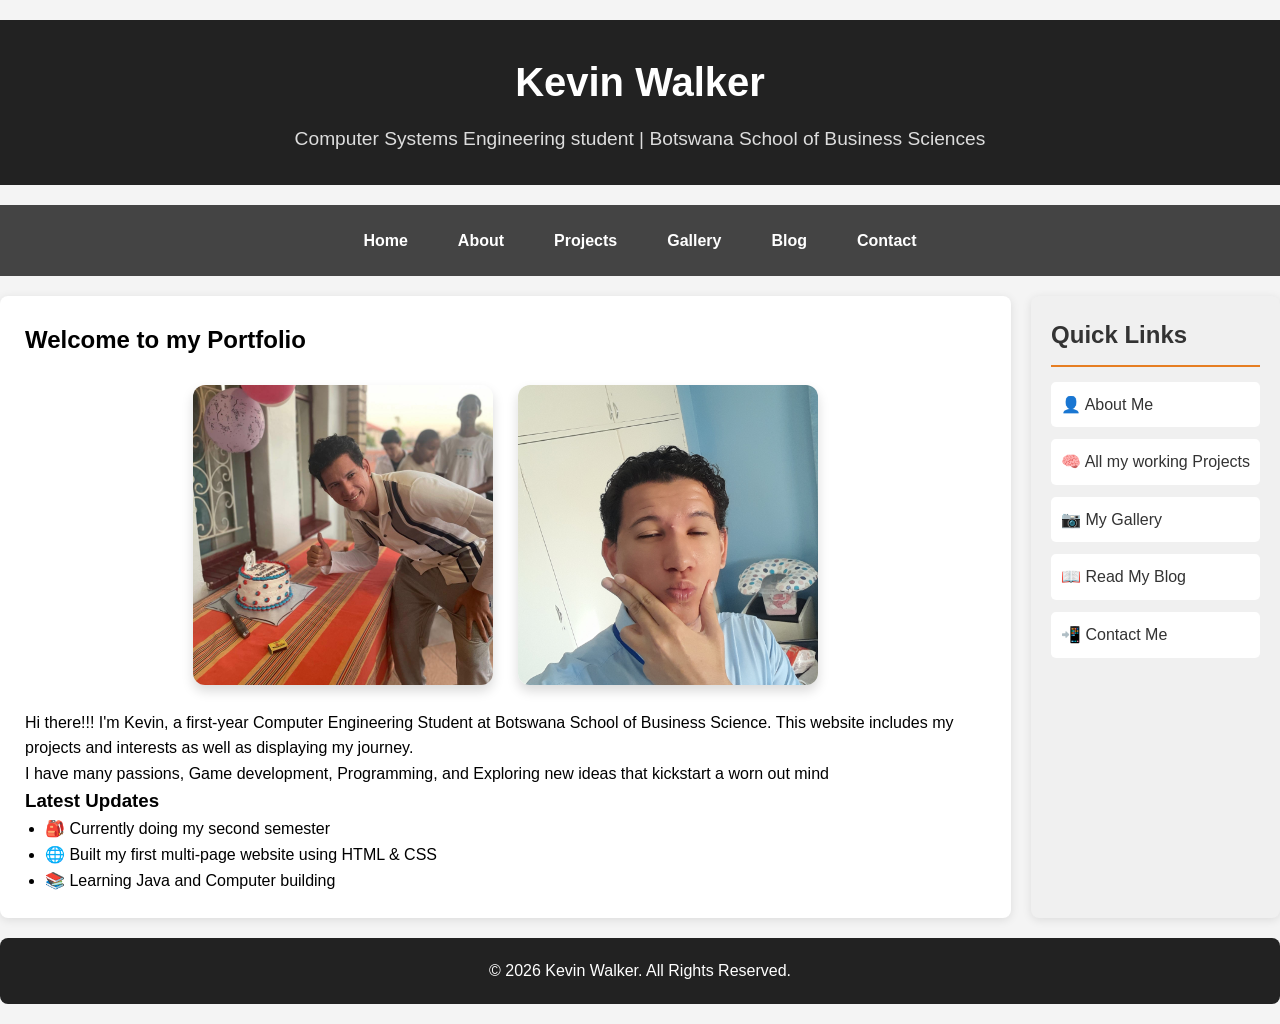
<file: index.html>
<!DOCTYPE html>
<html lang="en">
<head>
    <meta charset="UTF-8">
    <meta name="viewport" content="width=device-width, initial-scale=1.0">
    <title>Home | Kevin Walker</title>
    <link rel="stylesheet" href="style.css">
</head>

<body>
    <div class="page-layout">
        <header>
            <h1>Kevin Walker</h1>
            <p>Computer Systems Engineering student | Botswana School of Business Sciences</p>
        </header>

        <nav>
            <a href="index.html">Home</a>
            <a href="about.html">About</a>
            <a href="project.html">Projects</a>
            <a href="gallery.html">Gallery</a>
            <a href="blog.html">Blog</a>
            <a href="contact.html">Contact</a>
        </nav>

        <main>
                <section>
                        <h2>Welcome to my Portfolio</h2>

                        <div class="image-pair">
                            <img src="images/IMG-20251211-WA0026.jpg" alt="Photo of Kevin">
                            <img src="images/20251009_075846.jpg" alt="Kevin casual portrait">
                        </div>

                        <p>Hi there!!! I'm Kevin, a first-year Computer Engineering Student at Botswana School of Business Science. This website includes my projects and interests as well as displaying my journey.</p>
                        
                        <p>I have many passions, Game development, Programming, and Exploring new ideas that kickstart a worn out mind</p>
                </section>

                <section>
                        <h3>Latest Updates</h3>
                        <ul style="margin-left: 20px;">
                            <li>🎒 Currently doing my second semester</li>
                            <li>🌐 Built my first multi-page website using HTML & CSS</li>
                            <li>📚 Learning Java and Computer building</li>
                        </ul>
                        
                </section>
        </main>

        <aside>
            <h2>Quick Links</h2>
            <ul>
                <li><a href="about.html">👤 About Me</a></li>
                <li><a href="project.html">🧠 All my working Projects</a></li>
                <li><a href="gallery.html">📷 My Gallery</a></li>
                <li><a href="blog.html">📖 Read My Blog</a></li>
                <li><a href="contact.html">📲 Contact Me</a></li>
            </ul>
        </aside>

        <footer>
            <p>&copy; 2026 Kevin Walker. All Rights Reserved.</p>
        </footer>
    </div>

</body>

</html>
</file>
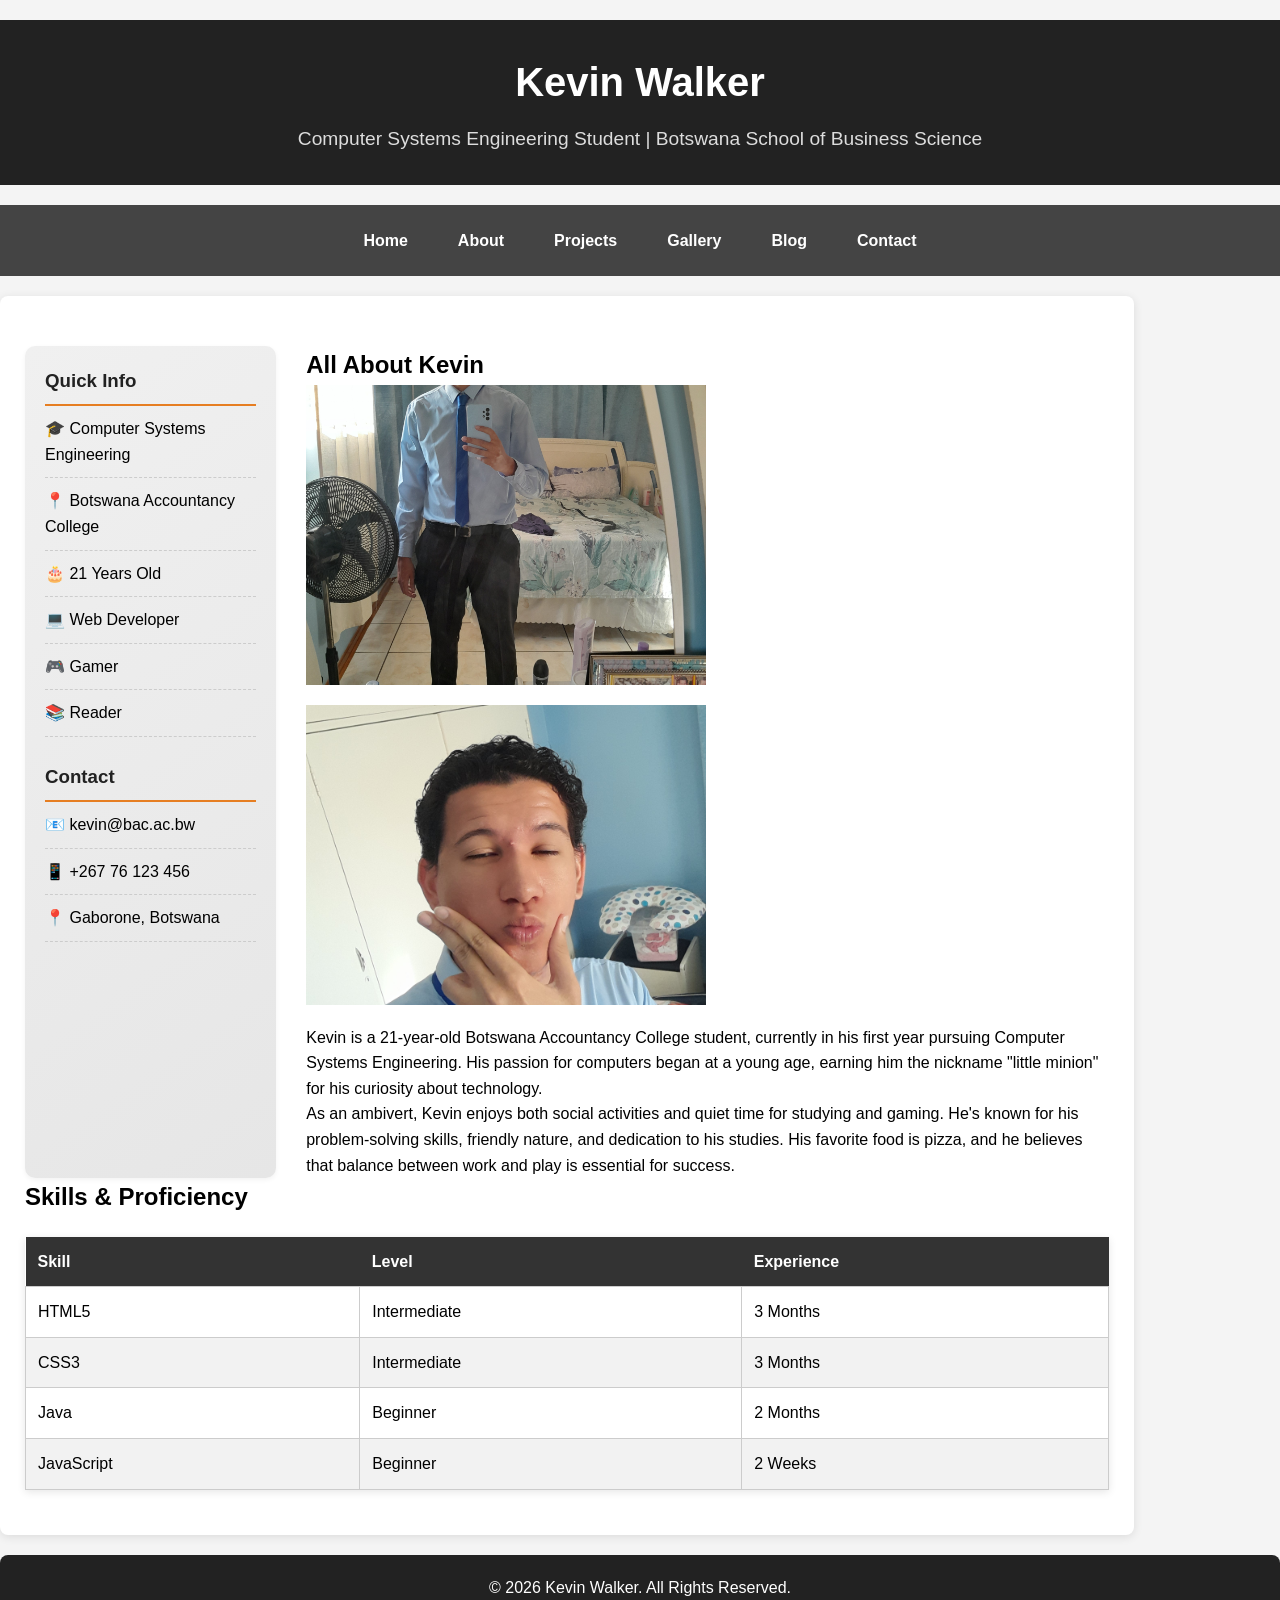
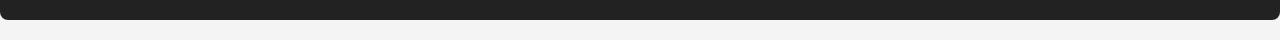
<file: about.html>
<!DOCTYPE html>
<html lang="en">
<head>
    <meta charset="UTF-8">
    <meta name="viewport" content="width=device-width, initial-scale=1.0">
    <title>About Me | Kevin Walker</title>
    <link rel="stylesheet" href="style.css">
</head>
<body>
    <div class="page-layout">
    <header>
        <h1>Kevin Walker</h1>
        <p>Computer Systems Engineering Student | Botswana School of Business Science</p>
    </header>
    
    <nav>
        <a href="index.html">Home</a>
        <a href="about.html">About</a>
        <a href="project.html">Projects</a>
        <a href="gallery.html">Gallery</a>
        <a href="blog.html">Blog</a>
        <a href="contact.html">Contact</a>
    </nav>
    
    <main style="width: 90%;">
        <!-- TWO-COLUMN FLEXBOX LAYOUT -->
        <section class="two-column-layout">
            <div class="sidebar">
                <h3>Quick Info</h3>
                <ul>
                    <li>🎓 Computer Systems Engineering</li>
                    <li>📍 Botswana Accountancy College</li>
                    <li>🎂 21 Years Old</li>
                    <li>💻 Web Developer</li>
                    <li>🎮 Gamer</li>
                    <li>📚 Reader</li>
                </ul>
                
                <h3 style="margin-top: 25px;">Contact</h3>
                <ul>
                    <li>📧 kevin@bac.ac.bw</li>
                    <li>📱 +267 76 123 456</li>
                    <li>📍 Gaborone, Botswana</li>
                </ul>
            </div>
            
            <div class="content-area">
                <h2>All About Kevin</h2>
                
                <div style="display: flex; flex-wrap: wrap; gap: 20px; margin-bottom: 20px;">
                    <img src="images/20251009_075744.jpg" alt="Kevin in formal wear" style="width: 400px; height: 300px; object-fit: cover;">
                    <img src="images/20251009_075846.jpg" alt="Kevin casual portrait" style="width: 400px; height: 300px; object-fit: cover;">
                </div>
                
                <p>Kevin is a 21-year-old Botswana Accountancy College student, currently in his first year pursuing Computer Systems Engineering. His passion for computers began at a young age, earning him the nickname "little minion" for his curiosity about technology.</p>
                
                <p>As an ambivert, Kevin enjoys both social activities and quiet time for studying and gaming. He's known for his problem-solving skills, friendly nature, and dedication to his studies. His favorite food is pizza, and he believes that balance between work and play is essential for success.</p>
            </div>
        </section>
        
        <section>
            <h2>Skills & Proficiency</h2>
            <table>
                <thead>
                    <tr><th>Skill</th><th>Level</th><th>Experience</th></tr>
                </thead>
                <tbody>
                    <tr><td>HTML5</td><td>Intermediate</td><td>3 Months</td></tr>
                    <tr><td>CSS3</td><td>Intermediate</td><td>3 Months</td></tr>
                    <tr><td>Java</td><td>Beginner</td><td>2 Months</td></tr>
                    <tr><td>JavaScript</td><td>Beginner</td><td>2 Weeks</td></tr>
                </tbody>
            </table>
        </section>
    </main>
    
    <footer>
        <p>&copy; 2026 Kevin Walker. All Rights Reserved.</p>
    </footer>
    </div>
</body>
</html>
</file>
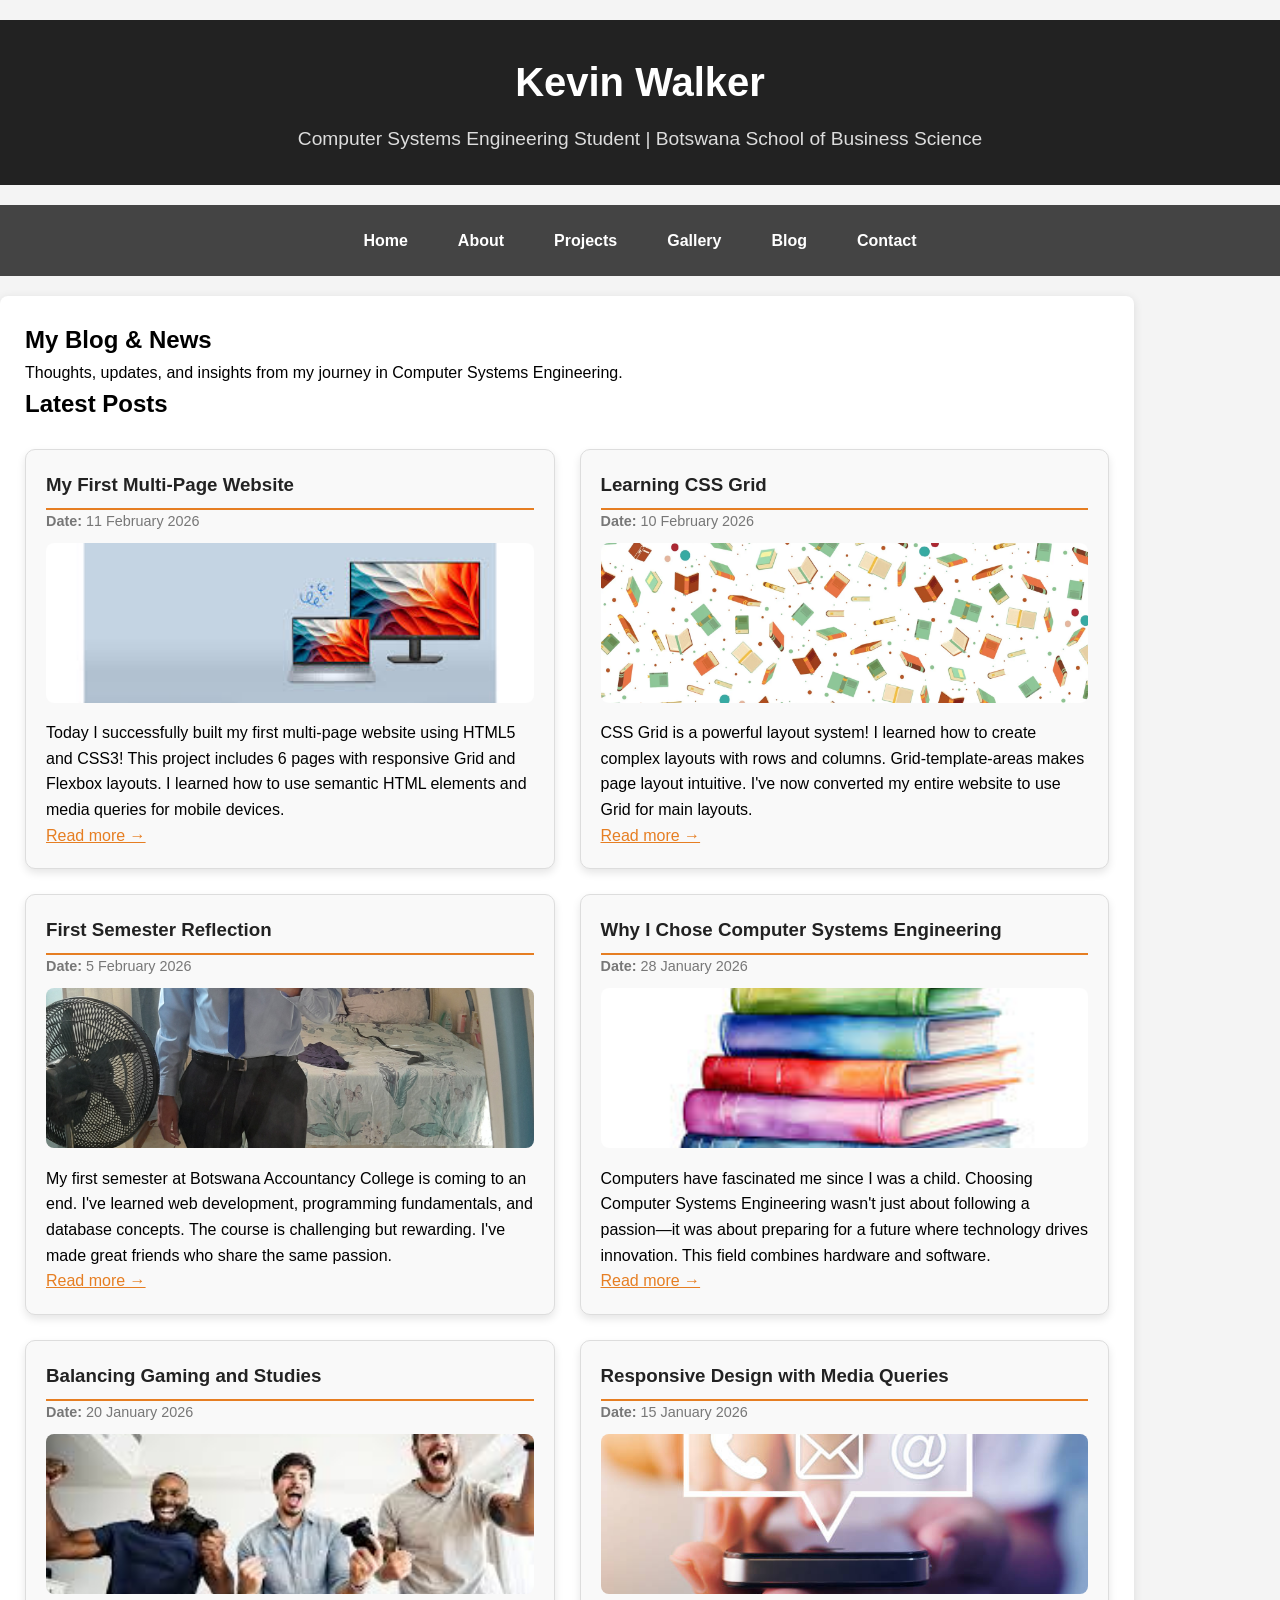
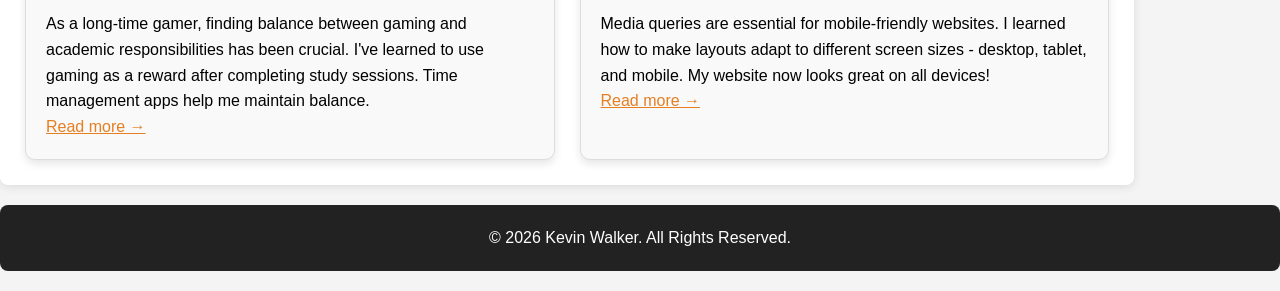
<file: blog.html>
<!DOCTYPE html>
<html lang="en">
<head>
    <meta charset="UTF-8">
    <meta name="viewport" content="width=device-width, initial-scale=1.0">
    <title>Blog | Kevin Walker</title>
    <link rel="stylesheet" href="style.css">
</head>
<body>
    <div class="page-layout">
    <header>
        <h1>Kevin Walker</h1>
        <p>Computer Systems Engineering Student | Botswana School of Business Science</p>
    </header>
    
    <nav>
        <a href="index.html">Home</a>
        <a href="about.html">About</a>
        <a href="project.html">Projects</a>
        <a href="gallery.html">Gallery</a>
        <a href="blog.html">Blog</a>
        <a href="contact.html">Contact</a>
    </nav>
    
    <main style="width: 90%;">
        <section>
            <h2>My Blog & News</h2>
            <p>Thoughts, updates, and insights from my journey in Computer Systems Engineering.</p>
        </section>
        
        <!-- CSS GRID BLOG LAYOUT -->
        <section>
            <h2>Latest Posts</h2>
            
            <div class="blog-grid">
                <article class="blog-post">
                    <h3>My First Multi-Page Website</h3>
                    <p class="blog-date"><strong>Date:</strong> 11 February 2026</p>
                    <img src="images/Computer.jpeg" alt="Computer setup" style="width: 100%; height: 160px; object-fit: cover; border-radius: 8px; margin-bottom: 10px;">
                    <p>Today I successfully built my first multi-page website using HTML5 and CSS3! This project includes 6 pages with responsive Grid and Flexbox layouts. I learned how to use semantic HTML elements and media queries for mobile devices.</p>
                    <p><a href="#" style="color: #e67e22;">Read more →</a></p>
                </article>
                
                <article class="blog-post">
                    <h3>Learning CSS Grid</h3>
                    <p class="blog-date"><strong>Date:</strong> 10 February 2026</p>
                    <img src="images/1600w-4Iwc1WA2mcM.webp" alt="CSS Grid code" style="width: 100%; height: 160px; object-fit: cover; border-radius: 8px; margin-bottom: 10px;">
                    <p>CSS Grid is a powerful layout system! I learned how to create complex layouts with rows and columns. Grid-template-areas makes page layout intuitive. I've now converted my entire website to use Grid for main layouts.</p>
                    <p><a href="#" style="color: #e67e22;">Read more →</a></p>
                </article>
                
                <article class="blog-post">
                    <h3>First Semester Reflection</h3>
                    <p class="blog-date"><strong>Date:</strong> 5 February 2026</p>
                    <img src="images/20251009_075744.jpg" alt="Kevin at BAC" style="width: 100%; height: 160px; object-fit: cover; border-radius: 8px; margin-bottom: 10px;">
                    <p>My first semester at Botswana Accountancy College is coming to an end. I've learned web development, programming fundamentals, and database concepts. The course is challenging but rewarding. I've made great friends who share the same passion.</p>
                    <p><a href="#" style="color: #e67e22;">Read more →</a></p>
                </article>
                
                <article class="blog-post">
                    <h3>Why I Chose Computer Systems Engineering</h3>
                    <p class="blog-date"><strong>Date:</strong> 28 January 2026</p>
                    <img src="images/Books.jpeg" alt="Books" style="width: 100%; height: 160px; object-fit: cover; border-radius: 8px; margin-bottom: 10px;">
                    <p>Computers have fascinated me since I was a child. Choosing Computer Systems Engineering wasn't just about following a passion—it was about preparing for a future where technology drives innovation. This field combines hardware and software.</p>
                    <p><a href="#" style="color: #e67e22;">Read more →</a></p>
                </article>
                
                <article class="blog-post">
                    <h3>Balancing Gaming and Studies</h3>
                    <p class="blog-date"><strong>Date:</strong> 20 January 2026</p>
                    <img src="images/GroupGaming.JPEG" alt="Gaming session" style="width: 100%; height: 160px; object-fit: cover; border-radius: 8px; margin-bottom: 10px;">
                    <p>As a long-time gamer, finding balance between gaming and academic responsibilities has been crucial. I've learned to use gaming as a reward after completing study sessions. Time management apps help me maintain balance.</p>
                    <p><a href="#" style="color: #e67e22;">Read more →</a></p>
                </article>
                
                <article class="blog-post">
                    <h3>Responsive Design with Media Queries</h3>
                    <p class="blog-date"><strong>Date:</strong> 15 January 2026</p>
                    <img src="images/istockphoto-1168945108-612x612.jpg" alt="Responsive design" style="width: 100%; height: 160px; object-fit: cover; border-radius: 8px; margin-bottom: 10px;">
                    <p>Media queries are essential for mobile-friendly websites. I learned how to make layouts adapt to different screen sizes - desktop, tablet, and mobile. My website now looks great on all devices!</p>
                    <p><a href="#" style="color: #e67e22;">Read more →</a></p>
                </article>
            </div>
        </section>
    </main>
    
    <footer>
        <p>&copy; 2026 Kevin Walker. All Rights Reserved.</p>
    </footer>
    </div>
</body>
</html>
</file>
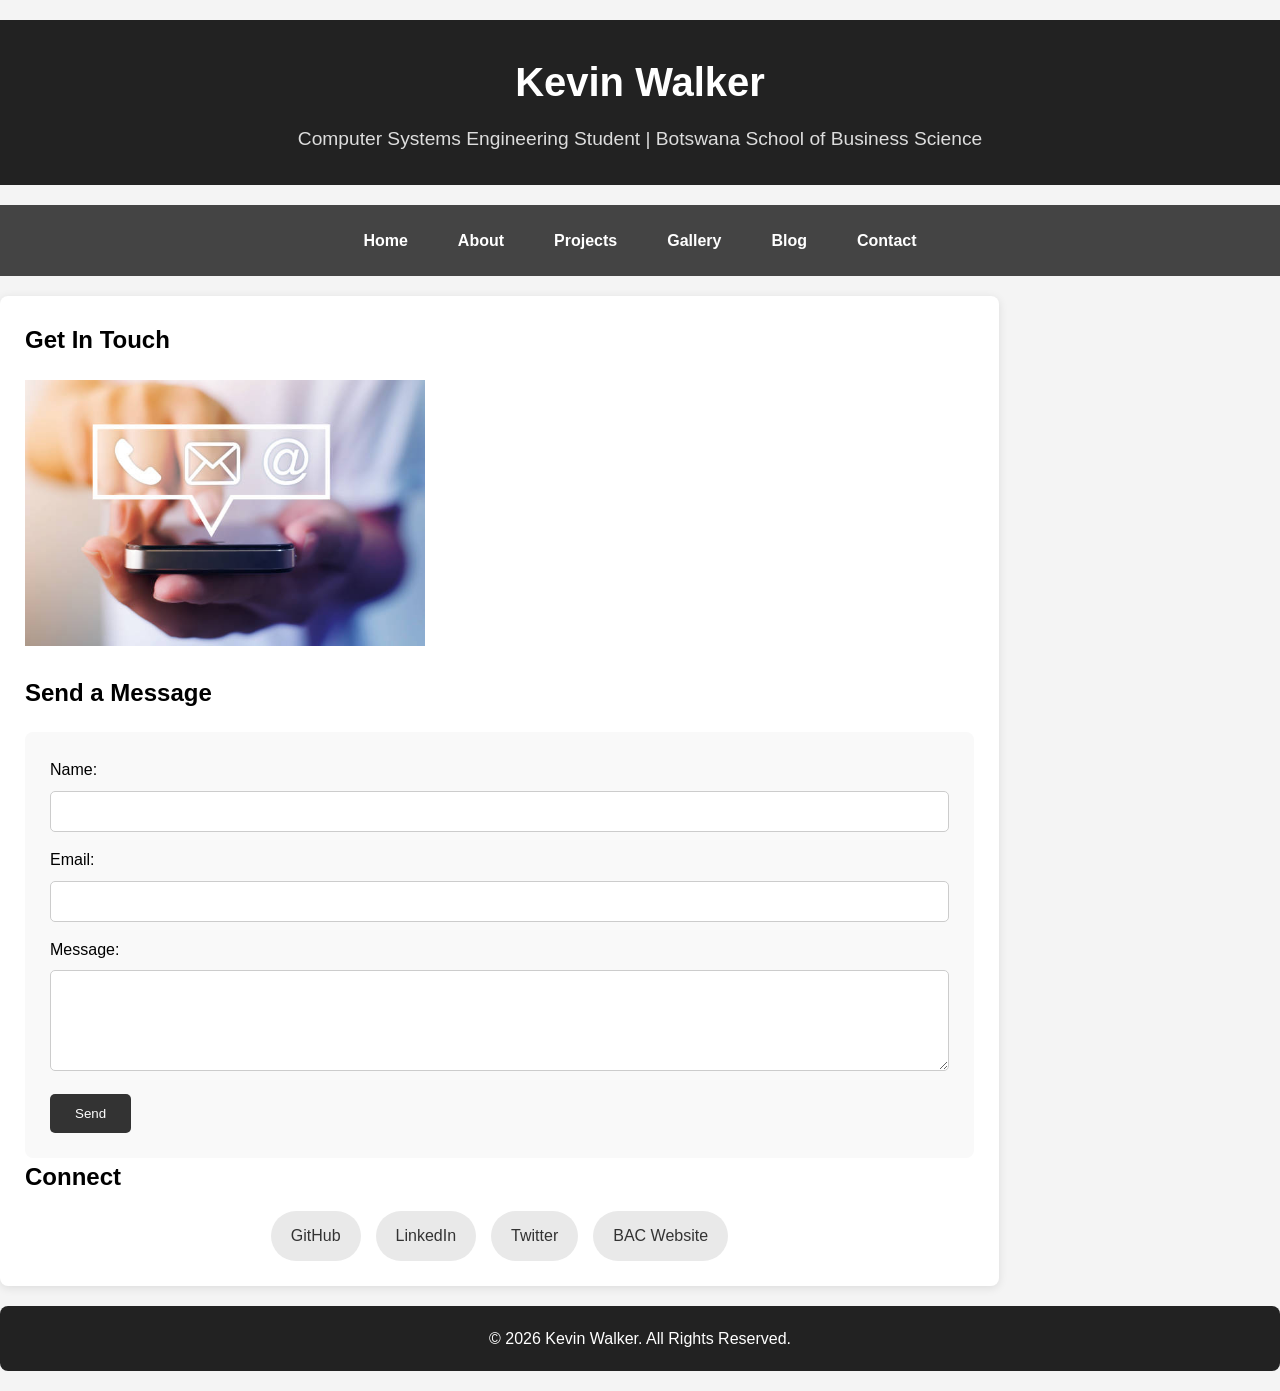
<file: contact.html>
<!DOCTYPE html>
<html lang="en">
<head>
    <meta charset="UTF-8">
    <meta name="viewport" content="width=device-width, initial-scale=1.0">
    <title>Contact | Kevin Walker</title>
    <link rel="stylesheet" href="style.css">
</head>
<body>
    <div class="page-layout">
    <header>
        <h1>Kevin Walker</h1>
        <p>Computer Systems Engineering Student | Botswana School of Business Science</p>
    </header>
    
    <nav>
        <a href="index.html">Home</a>
        <a href="about.html">About</a>
        <a href="project.html">Projects</a>
        <a href="gallery.html">Gallery</a>
        <a href="blog.html">Blog</a>
        <a href="contact.html">Contact</a>
    </nav>
    
    <main style="width: 90%;">
        <section>
            <h2>Get In Touch</h2>
            <img src="images/istockphoto-1168945108-612x612.jpg" alt="Contact" style="max-width: 400px; margin: 20px auto;">
        </section>
        
        <section>
            <h2>Send a Message</h2>
            <form>
                <label for="name">Name:</label>
                <input type="text" id="name" required>
                
                <label for="email">Email:</label>
                <input type="email" id="email" required>
                
                <label for="message">Message:</label>
                <textarea id="message" rows="5" required></textarea>
                
                <button type="submit">Send</button>
            </form>
        </section>
        
        <section>
            <h2>Connect</h2>
            <div class="contact-links">
                <a href="#">GitHub</a>
                <a href="#">LinkedIn</a>
                <a href="#">Twitter</a>
                <a href="#">BAC Website</a>
            </div>
        </section>
    </main>
    
    <footer>
        <p>&copy; 2026 Kevin Walker. All Rights Reserved.</p>
    </footer>
    </div>
</body>
</html>
</file>
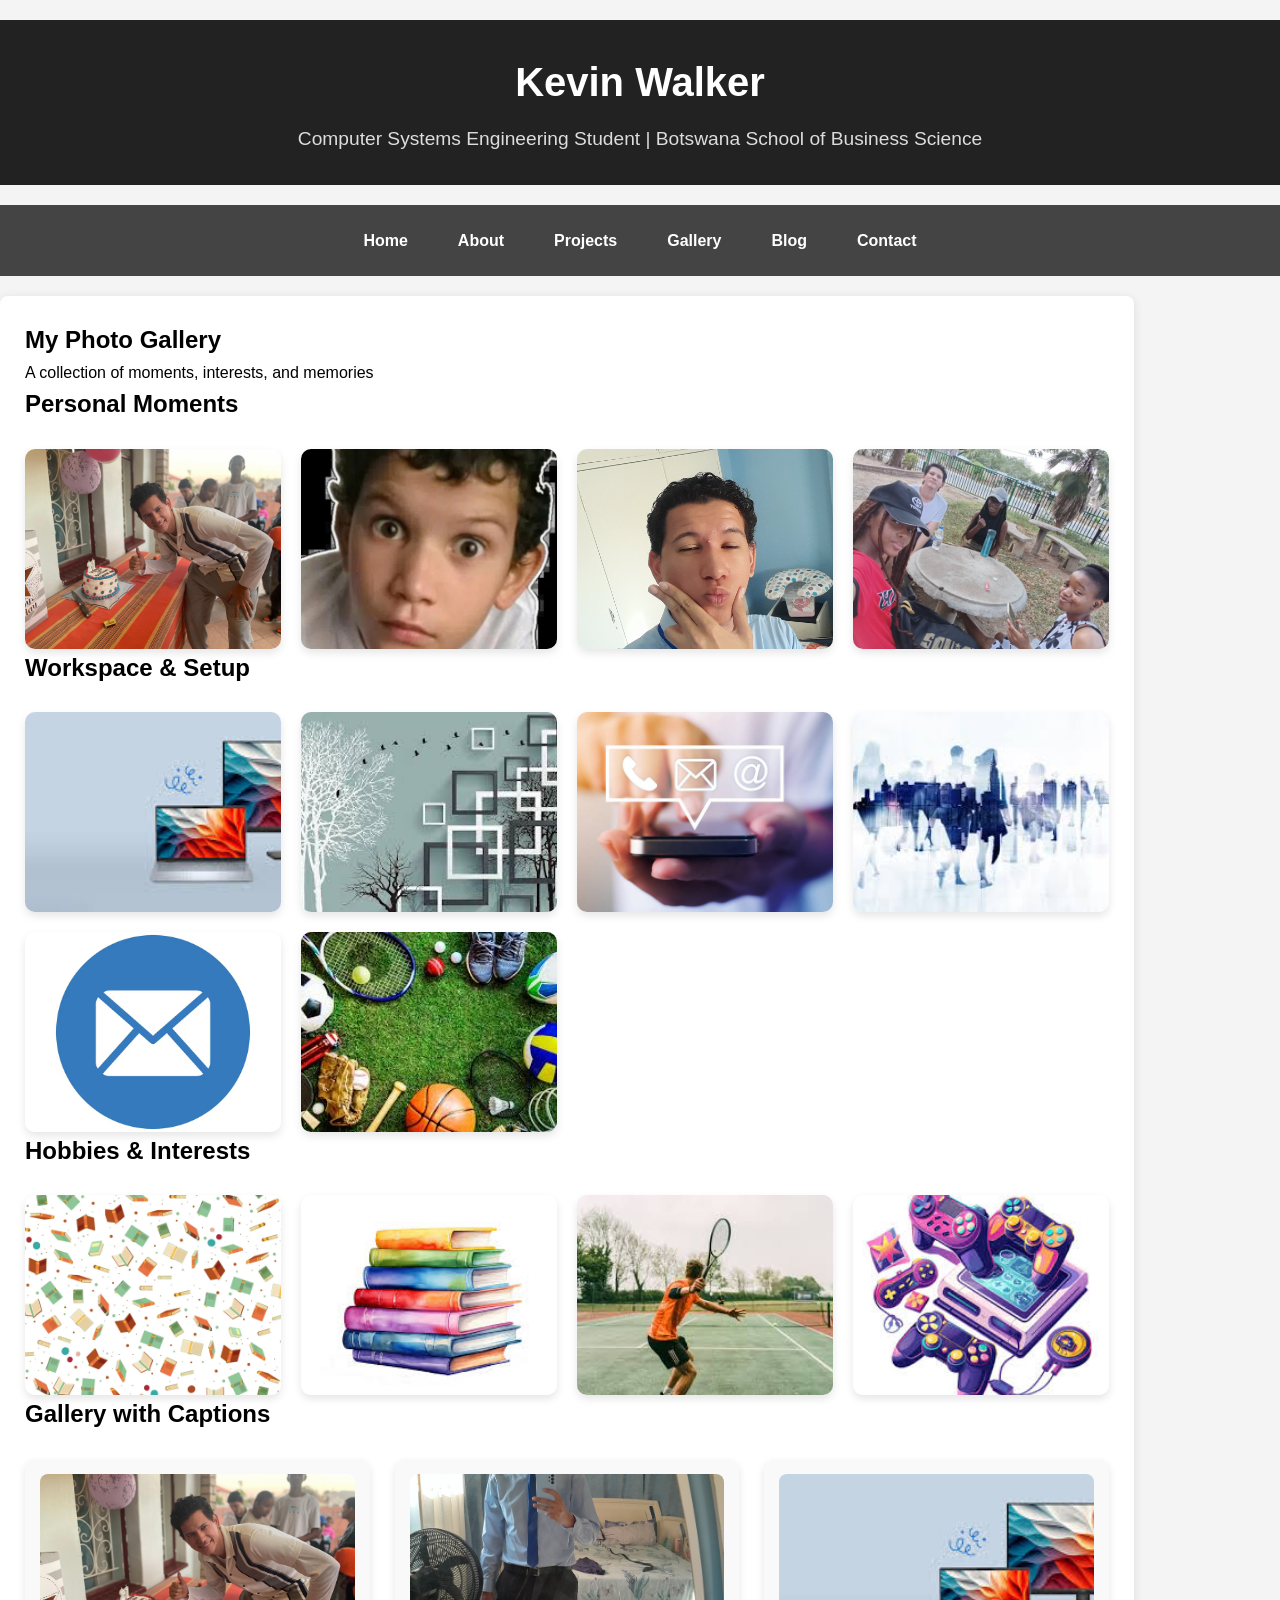
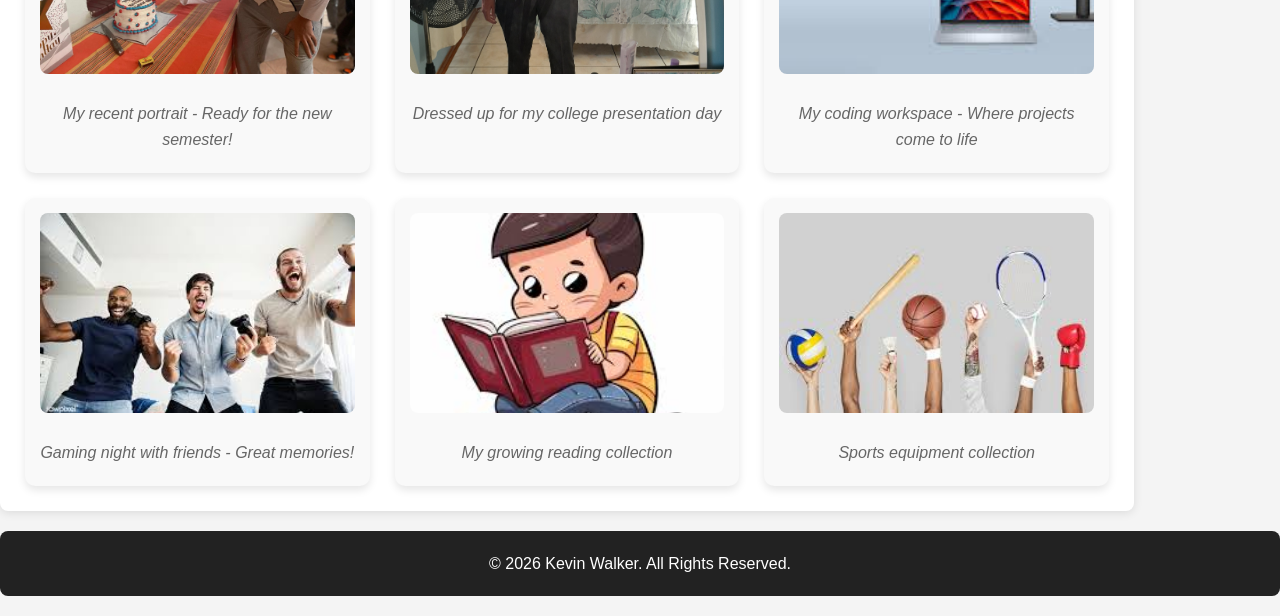
<file: gallery.html>
<!DOCTYPE html>
<html lang="en">
<head>
    <meta charset="UTF-8">
    <meta name="viewport" content="width=device-width, initial-scale=1.0">
    <title>Gallery | Kevin Walker</title>
    <link rel="stylesheet" href="style.css">
</head>
<body>
    <div class="page-layout">
    <header>
        <h1>Kevin Walker</h1>
        <p>Computer Systems Engineering Student | Botswana School of Business Science</p>
    </header>
    
    <nav>
        <a href="index.html">Home</a>
        <a href="about.html">About</a>
        <a href="project.html">Projects</a>
        <a href="gallery.html">Gallery</a>
        <a href="blog.html">Blog</a>
        <a href="contact.html">Contact</a>
    </nav>
    
    <main style="width: 90%;">
        <section>
            <h2>My Photo Gallery</h2>
            <p>A collection of moments, interests, and memories</p>
        </section>
        
        <!-- CSS GRID GALLERY -->
        <section>
            <h2>Personal Moments</h2>
            <div class="gallery-grid">
                <img src="images/IMG-20251211-WA0026.jpg" alt="Kevin Walker portrait smiling">
                <img src="images/IMG_20260130_165020_603.webp" alt="Kevin in formal business attire">
                <img src="images/20251009_075846.jpg" alt="Kevin casual outfit">
                <img src="images/IMG-20251101-WA0082.jpg" alt="Group of friends gaming together">
            </div>
        </section>
        
        <section>
            <h2>Workspace & Setup</h2>
            <div class="gallery-grid">
                <img src="images/Computer.jpeg" alt="Desktop computer setup">
                <img src="images/BG2.jpg" alt="Gaming controller">
                <img src="images/istockphoto-1168945108-612x612.jpg" alt="Digital communication platforms">
                <img src="images/bg6.jpg" alt="Outlook email icon">
                <img src="images/mail-icon-design_996135-41118.avif" alt="Email icon">
                <img src="images/Sports.JPEG" alt="Sports equipment">
            </div>
        </section>
        
        <section>
            <h2>Hobbies & Interests</h2>
            <div class="gallery-grid">
                <img src="images/1600w-4Iwc1WA2mcM.webp" alt="Stack of books on a table">
                <img src="images/Books.jpeg" alt="Hardcover books stacked">
                <img src="images/st3.jpg" alt="Various sports equipment">
                <img src="images/con1.jpg" alt="Gaming session">
            </div>
        </section>
        
        <!-- GALLERY WITH CAPTIONS USING GRID -->
        <section>
            <h2>Gallery with Captions</h2>
            <div class="gallery-captions-grid">
                <figure>
                    <img src="images/IMG-20251211-WA0026.jpg" alt="Kevin portrait">
                    <figcaption>My recent portrait - Ready for the new semester!</figcaption>
                </figure>
                
                <figure>
                    <img src="images/20251009_075744.jpg" alt="Kevin formal">
                    <figcaption>Dressed up for my college presentation day</figcaption>
                </figure>
                
                <figure>
                    <img src="images/Computer.jpeg" alt="Computer setup">
                    <figcaption>My coding workspace - Where projects come to life</figcaption>
                </figure>
                
                <figure>
                    <img src="images/GroupGaming.JPEG" alt="Gaming">
                    <figcaption>Gaming night with friends - Great memories!</figcaption>
                </figure>
                
                <figure>
                    <img src="images/rg3.jpg" alt="Books">
                    <figcaption>My growing reading collection</figcaption>
                </figure>
                
                <figure>
                    <img src="images/st5.jpg" alt="Sports">
                    <figcaption>Sports equipment collection</figcaption>
                </figure>
            </div>
        </section>
    </main>
    
    <footer>
        <p>&copy; 2026 Kevin Walker. All Rights Reserved.</p>
    </footer>
    </div>
</body>
</html>
</file>
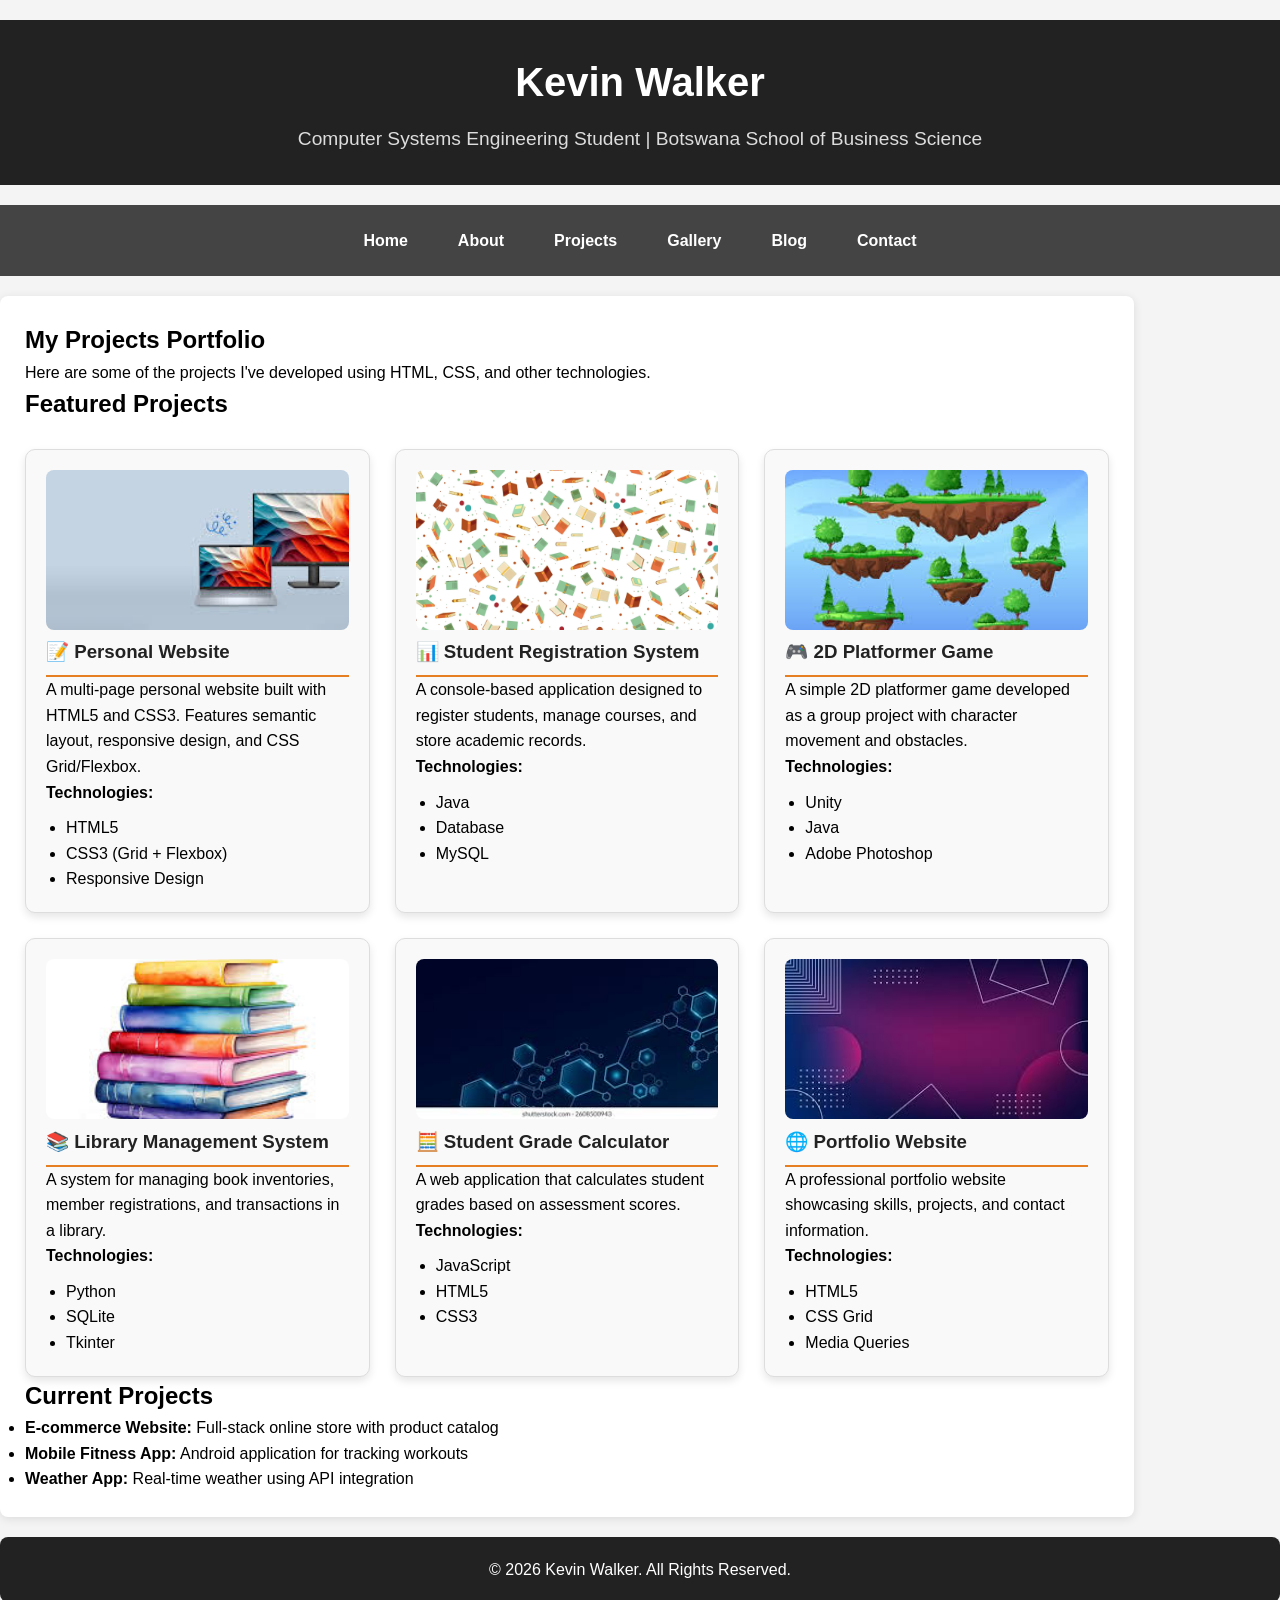
<file: project.html>
<!DOCTYPE html>
<html lang="en">
<head>
    <meta charset="UTF-8">
    <meta name="viewport" content="width=device-width, initial-scale=1.0">
    <title>Projects | Kevin Walker</title>
    <link rel="stylesheet" href="style.css">
</head>
<body>
     <div class="page-layout">
    <header>
        <h1>Kevin Walker</h1>
        <p>Computer Systems Engineering Student | Botswana School of Business Science</p>
    </header>
    
    <nav>
        <a href="index.html">Home</a>
        <a href="about.html">About</a>
        <a href="project.html">Projects</a>
        <a href="gallery.html">Gallery</a>
        <a href="blog.html">Blog</a>
        <a href="contact.html">Contact</a>
    </nav>
    
    <main style="width: 90%;">
        <section>
            <h2>My Projects Portfolio</h2>
            <p>Here are some of the projects I've developed using HTML, CSS, and other technologies.</p>
        </section>
        
        <!-- CSS GRID PROJECTS LAYOUT -->
        <section>
            <h2>Featured Projects</h2>
            
            <div class="projects-grid">
                <div class="project-card">
                    <img src="images/Computer.jpeg" alt="Personal website project" style="width: 100%; height: 160px; object-fit: cover; border-radius: 8px;">
                    <h3>📝 Personal Website</h3>
                    <p>A multi-page personal website built with HTML5 and CSS3. Features semantic layout, responsive design, and CSS Grid/Flexbox.</p>
                    <h4>Technologies:</h4>
                    <ul>
                        <li>HTML5</li>
                        <li>CSS3 (Grid + Flexbox)</li>
                        <li>Responsive Design</li>
                    </ul>
                </div>
                
                <div class="project-card">
                    <img src="images/1600w-4Iwc1WA2mcM.webp" alt="Student registration system" style="width: 100%; height: 160px; object-fit: cover; border-radius: 8px;">
                    <h3>📊 Student Registration System</h3>
                    <p>A console-based application designed to register students, manage courses, and store academic records.</p>
                    <h4>Technologies:</h4>
                    <ul>
                        <li>Java</li>
                        <li>Database</li>
                        <li>MySQL</li>
                    </ul>
                </div>
                
                <div class="project-card">
                    <img src="images/pl1.jpg" alt="2D platformer game" style="width: 100%; height: 160px; object-fit: cover; border-radius: 8px;">
                    <h3>🎮 2D Platformer Game</h3>
                    <p>A simple 2D platformer game developed as a group project with character movement and obstacles.</p>
                    <h4>Technologies:</h4>
                    <ul>
                        <li>Unity</li>
                        <li>Java</li>
                        <li>Adobe Photoshop</li>
                    </ul>
                </div>
                
                <div class="project-card">
                    <img src="images/Books.jpeg" alt="Library management system" style="width: 100%; height: 160px; object-fit: cover; border-radius: 8px;">
                    <h3>📚 Library Management System</h3>
                    <p>A system for managing book inventories, member registrations, and transactions in a library.</p>
                    <h4>Technologies:</h4>
                    <ul>
                        <li>Python</li>
                        <li>SQLite</li>
                        <li>Tkinter</li>
                    </ul>
                </div>
                
                <div class="project-card">
                    <img src="images/bg7.jpg" alt="Grade calculator" style="width: 100%; height: 160px; object-fit: cover; border-radius: 8px;">
                    <h3>🧮 Student Grade Calculator</h3>
                    <p>A web application that calculates student grades based on assessment scores.</p>
                    <h4>Technologies:</h4>
                    <ul>
                        <li>JavaScript</li>
                        <li>HTML5</li>
                        <li>CSS3</li>
                    </ul>
                </div>
                
                <div class="project-card">
                    <img src="images/BG1.jpg" alt="Portfolio website" style="width: 100%; height: 160px; object-fit: cover; border-radius: 8px;">
                    <h3>🌐 Portfolio Website</h3>
                    <p>A professional portfolio website showcasing skills, projects, and contact information.</p>
                    <h4>Technologies:</h4>
                    <ul>
                        <li>HTML5</li>
                        <li>CSS Grid</li>
                        <li>Media Queries</li>
                    </ul>
                </div>
            </div>
        </section>
        
        <section>
            <h2>Current Projects</h2>
            <ul>
                <li><strong>E-commerce Website:</strong> Full-stack online store with product catalog</li>
                <li><strong>Mobile Fitness App:</strong> Android application for tracking workouts</li>
                <li><strong>Weather App:</strong> Real-time weather using API integration</li>
            </ul>
        </section>
    </main>
    
    <footer>
        <p>&copy; 2026 Kevin Walker. All Rights Reserved.</p>
    </footer>
    </div>
</body>
</html>
</file>
<file: style.css>
* {
    margin: 0;
    padding: 0;
    box-sizing: border-box;
}

body {
    font-family: Arial, sans-serif;
    background-color: #f4f4f4;
    margin: 0;
    padding: 0;
    line-height: 1.6;
}

/* ===== HEADER STYLES ===== */
header {
    background-color: #222;
    color: white;
    text-align: center;
    padding: 30px;
}

header h1 {
    font-size: 2.5em;
    margin-bottom: 10px;
}

header p {
    font-size: 1.2em;
    color: #ddd;
}

/* ===== FLEXBOX NAVIGATION STYLES ===== */
nav {
    background-color: #444;
    display: flex;
    justify-content: center;
    gap: 20px;
    padding: 15px;
    flex-wrap: wrap;
    position: sticky;
    top: 0;
    z-index: 100;
}

nav a {
    color: white;
    text-decoration: none;
    margin: 0;
    font-weight: bold;
    padding: 8px 15px;
    border-radius: 4px;
    transition: all 0.3s ease;
}

nav a:hover {
    color: yellow;
    text-decoration: underline;
    background-color: #555;
}

/* ===== PAGE LAYOUT WITH GRID TEMPLATE AREAS ===== */
.page-layout {
    display: grid;
    grid-template-areas:
        "header header"
        "nav nav"
        "main aside"
        "footer footer";
   
    gap: 20px;
    width: 100%;
    margin: 20px auto;
}

.page-layout header {
    grid-area: header;
}

.page-layout nav {
    grid-area: nav;
}

.page-layout main {
    grid-area: main;
    background: white;
    padding: 25px;
    border-radius: 8px;
    box-shadow: 0 2px 10px rgba(0,0,0,0.1);
}

.page-layout aside {
    grid-area: aside;
    background: #f0f0f0;
    padding: 20px;
    border-radius: 8px;
    box-shadow: 0 2px 10px rgba(0,0,0,0.1);
}

.page-layout aside h2 {
    color: #333;
    border-bottom: 2px solid #e67e22;
    padding-bottom: 10px;
    margin-bottom: 15px;
}

.page-layout aside ul {
    list-style-type: none;
    padding: 0;
}

.page-layout aside li {
    margin-bottom: 12px;
}

.page-layout aside a {
    color: #333;
    text-decoration: none;
    display: block;
    padding: 10px;
    background-color: #fff;
    border-radius: 5px;
    transition: all 0.3s ease;
}

.page-layout aside a:hover {
    background-color: #e67e22;
    color: white;
    transform: translateX(5px);
}

.page-layout footer {
    grid-area: footer;
    background-color: #222;
    color: white;
    text-align: center;
    padding: 20px;
    border-radius: 8px;
}

/* ===== PROJECTS GRID ===== */
.projects-grid {
    display: grid;
    grid-template-columns: repeat(3, 1fr);
    gap: 25px;
    margin-top: 25px;
}

.project-card {
    background-color: #f9f9f9;
    border: 1px solid #ddd;
    border-radius: 10px;
    padding: 20px;
    box-shadow: 0 4px 8px rgba(0,0,0,0.1);
    transition: transform 0.3s ease, box-shadow 0.3s ease;
}

.project-card:hover {
    transform: scale(1.03);
    box-shadow: 0 8px 16px rgba(0,0,0,0.15);
}

.project-card h3 {
    color: #222;
    border-bottom: 2px solid #e67e22;
    padding-bottom: 8px;
    margin-top: 0;
}

.project-card ul {
    margin-left: 20px;
    margin-top: 10px;
}

/* ===== GALLERY GRID ===== */
.gallery-grid {
    display: grid;
    grid-template-columns: repeat(4, 1fr);
    gap: 20px;
    margin-top: 25px;
}

.gallery-grid img {
    width: 100%;
    height: 200px;
    object-fit: cover;
    border-radius: 10px;
    box-shadow: 0 4px 8px rgba(0,0,0,0.1);
    transition: transform 0.3s ease, box-shadow 0.3s ease;
}

.gallery-grid img:hover {
    transform: scale(1.05);
    box-shadow: 0 8px 16px rgba(0,0,0,0.2);
}

/* ===== GALLERY WITH CAPTIONS ===== */
.gallery-captions-grid {
    display: grid;
    grid-template-columns: repeat(3, 1fr);
    gap: 25px;
    margin-top: 25px;
}

figure {
    background-color: #f9f9f9;
    padding: 15px;
    border-radius: 10px;
    box-shadow: 0 4px 8px rgba(0,0,0,0.1);
    margin: 0;
    transition: transform 0.3s ease;
}

figure:hover {
    transform: scale(1.02);
    box-shadow: 0 8px 16px rgba(0,0,0,0.15);
}

figure img {
    width: 100%;
    height: 200px;
    object-fit: cover;
    border-radius: 8px;
    margin: 0 auto 10px;
}

figcaption {
    text-align: center;
    font-style: italic;
    color: #666;
    padding: 10px 0 5px;
}

/* ===== BLOG GRID ===== */
.blog-grid {
    display: grid;
    grid-template-columns: repeat(2, 1fr);
    gap: 25px;
    margin-top: 25px;
}

.blog-post {
    background: #f9f9f9;
    padding: 20px;
    border-radius: 10px;
    border: 1px solid #ddd;
    box-shadow: 0 4px 8px rgba(0,0,0,0.1);
    transition: transform 0.3s ease, box-shadow 0.3s ease;
}

.blog-post:hover {
    transform: scale(1.02);
    box-shadow: 0 8px 16px rgba(0,0,0,0.15);
}

.blog-post h3 {
    color: #222;
    margin-top: 0;
    border-bottom: 2px solid #e67e22;
    padding-bottom: 8px;
}

.blog-date {
    color: #777;
    font-size: 0.9em;
    margin-bottom: 10px;
}

/* ===== TWO-COLUMN FLEXBOX LAYOUT (for about page) ===== */
.two-column-layout {
    display: flex;
    gap: 30px;
    margin-top: 25px;
}

.sidebar {
    background: linear-gradient(145deg, #f0f0f0, #e6e6e6);
    padding: 20px;
    border-radius: 10px;
    width: 30%;
    box-shadow: 0 2px 5px rgba(0,0,0,0.05);
}

.sidebar h3 {
    color: #222;
    margin-top: 0;
    border-bottom: 2px solid #e67e22;
    padding-bottom: 8px;
}

.sidebar ul {
    list-style-type: none;
    padding: 0;
}

.sidebar li {
    padding: 10px 0;
    border-bottom: 1px dashed #ccc;
}

.content-area {
    width: 100%;
}

/* ===== TABLE STYLES ===== */
table {
    width: 100%;
    border-collapse: collapse;
    margin-top: 20px;
    margin-bottom: 20px;
    box-shadow: 0 2px 8px rgba(0,0,0,0.1);
}

table th {
    background-color: #333;
    color: white;
    padding: 12px;
    text-align: left;
}

table td {
    padding: 12px;
    border: 1px solid #ccc;
}

table tr:nth-child(even) {
    background-color: #f2f2f2;
}

/* ===== FORM STYLES ===== */
form {
    margin-top: 20px;
    background-color: #f9f9f9;
    padding: 25px;
    border-radius: 8px;
}

input, textarea {
    width: 100%;
    padding: 12px;
    margin-top: 8px;
    margin-bottom: 15px;
    border: 1px solid #ccc;
    border-radius: 5px;
}

button {
    background-color: #333;
    color: white;
    padding: 12px 25px;
    border: none;
    border-radius: 5px;
    cursor: pointer;
    transition: all 0.3s ease;
}

button:hover {
    background-color: green;
}

/* ===== CONTACT LINKS ===== */
.contact-links {
    display: flex;
    flex-wrap: wrap;
    gap: 15px;
    margin-top: 15px;
    justify-content: center;
}

.contact-links a {
    color: #333;
    text-decoration: none;
    padding: 12px 20px;
    background-color: #e9e9e9;
    border-radius: 25px;
    transition: all 0.3s ease;
}

.contact-links a:hover {
    background-color: #444;
    color: white;
    transform: translateY(-3px);
}

/* ===== MEDIA QUERIES - RESPONSIVE DESIGN ===== */
/* Tablets */
@media (max-width: 992px) {
    .projects-grid {
        grid-template-columns: repeat(2, 1fr);
    }
    
    .gallery-grid {
        grid-template-columns: repeat(3, 1fr);
    }
    
    .gallery-captions-grid {
        grid-template-columns: repeat(2, 1fr);
    }
}

/* Mobile devices */
@media (max-width: 768px) {
    .page-layout {
        grid-template-areas:
            "header"
            "nav"
            "main"
            "aside"
            "footer";
        grid-template-columns: 1fr;
        width: 95%;
    }
    
    nav {
        flex-direction: column;
        align-items: center;
        gap: 10px;
    }
    
    nav a {
        width: 80%;
        text-align: center;
        padding: 12px;
    }
    
    .projects-grid {
        grid-template-columns: 1fr;
    }
    
    .gallery-grid {
        grid-template-columns: repeat(2, 1fr);
    }
    
    .gallery-captions-grid {
        grid-template-columns: 1fr;
    }
    
    .blog-grid {
        grid-template-columns: 1fr;
    }
    
    .two-column-layout {
        flex-direction: column;
    }
    
    .sidebar, .content-area {
        width: 100%;
    }
}

/* Small mobile devices */
@media (max-width: 480px) {
    .gallery-grid {
        grid-template-columns: 1fr;
    }
    
    header h1 {
        font-size: 2em;
    }
    
    .contact-links {
        flex-direction: column;
    }
    
    .contact-links a {
        width: 100%;
        text-align: center;
    }
}


.image-pair {
    display: flex;
    gap: 25px;
    margin: 25px auto;
    justify-content: center;
    flex-wrap: wrap;
}

.image-pair img {
    width: 300px;
    height: 300px;
    object-fit: cover;
    border-radius: 12px;
    box-shadow: 0 6px 12px rgba(0,0,0,0.15);
    transition: transform 0.3s ease;
}

.image-pair img:hover {
    transform: scale(1.02);
    box-shadow: 0 8px 16px rgba(0,0,0,0.2);
}

/* Responsive for mobile */
@media (max-width: 768px) {
    .image-pair img {
        width: 100%;
        height: auto;
        max-width: 350px;
    }
}
</file>
